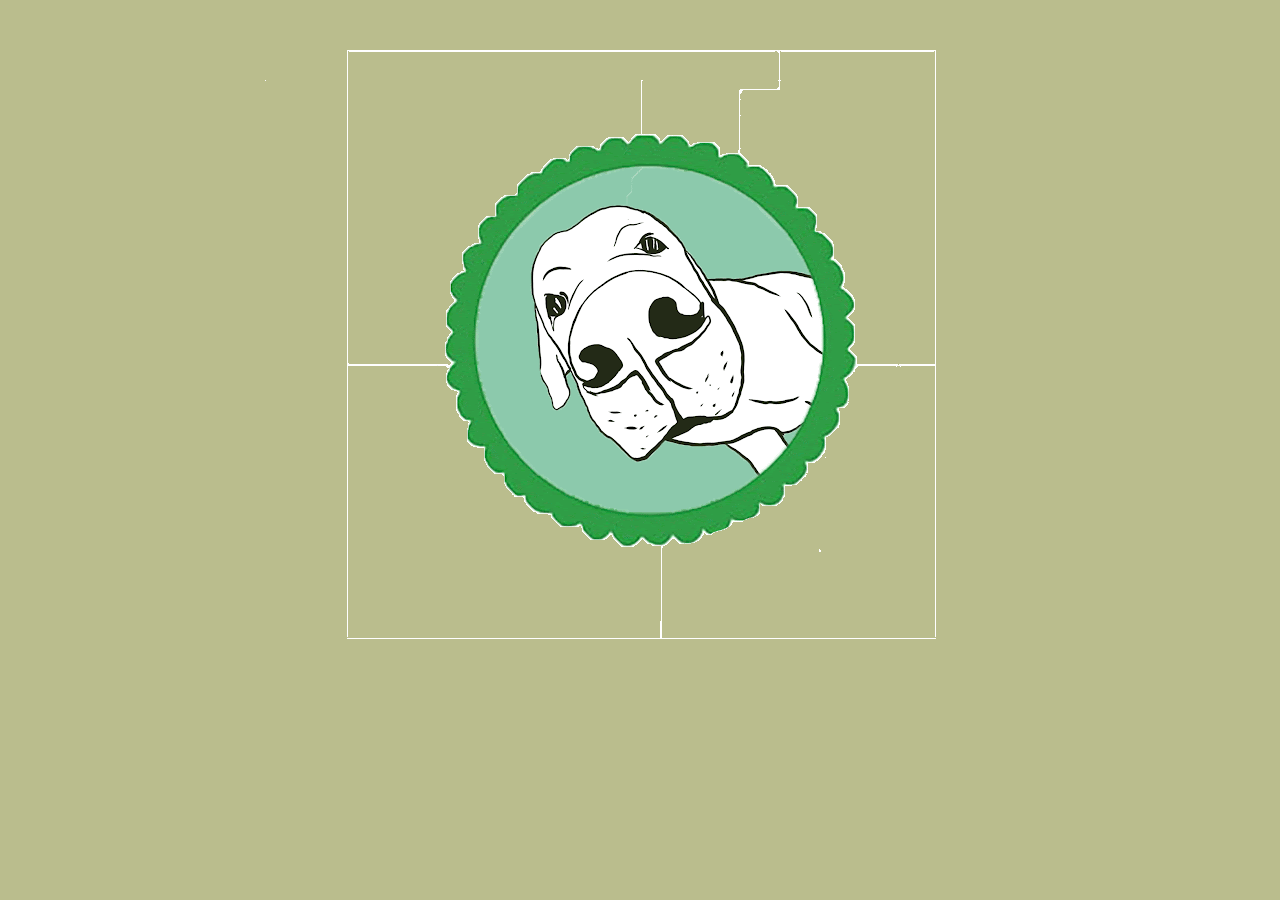
<file: index.html>
<!DOCTYPE html>
<!--[if lt IE 7]>      <html class="no-js lt-ie9 lt-ie8 lt-ie7"> <![endif]-->
<!--[if IE 7]>         <html class="no-js lt-ie9 lt-ie8"> <![endif]-->
<!--[if IE 8]>         <html class="no-js lt-ie9"> <![endif]-->
<!--[if gt IE 8]>      <html class="no-js"> <!--<![endif]-->
<html>
    <head>
        <meta charset="utf-8">
        <meta http-equiv="X-UA-Compatible" content="IE=edge">
        <title>Welcome to the Feed
        </title>
        <meta name="description" content="Phoebe's Social Media Site">
        <meta name="viewport" content="width=device-width, initial-scale=1">
        <link rel="stylesheet" href="css/stylesheet.css">
    </head>
    <body>
        <!--[if lt IE 7]>
            <p class="browsehappy">You are using an <strong>outdated</strong> browser. Please <a href="#">upgrade your browser</a> to improve your experience.</p>
        <![endif]-->
       
    
            <div id="splashgif">
                <a href="thefeed.html">
                    <img src="img/dogsmall.gif" alt="dog">
                </a> 
            </div>
    
            
    </body>
</html>
</file>
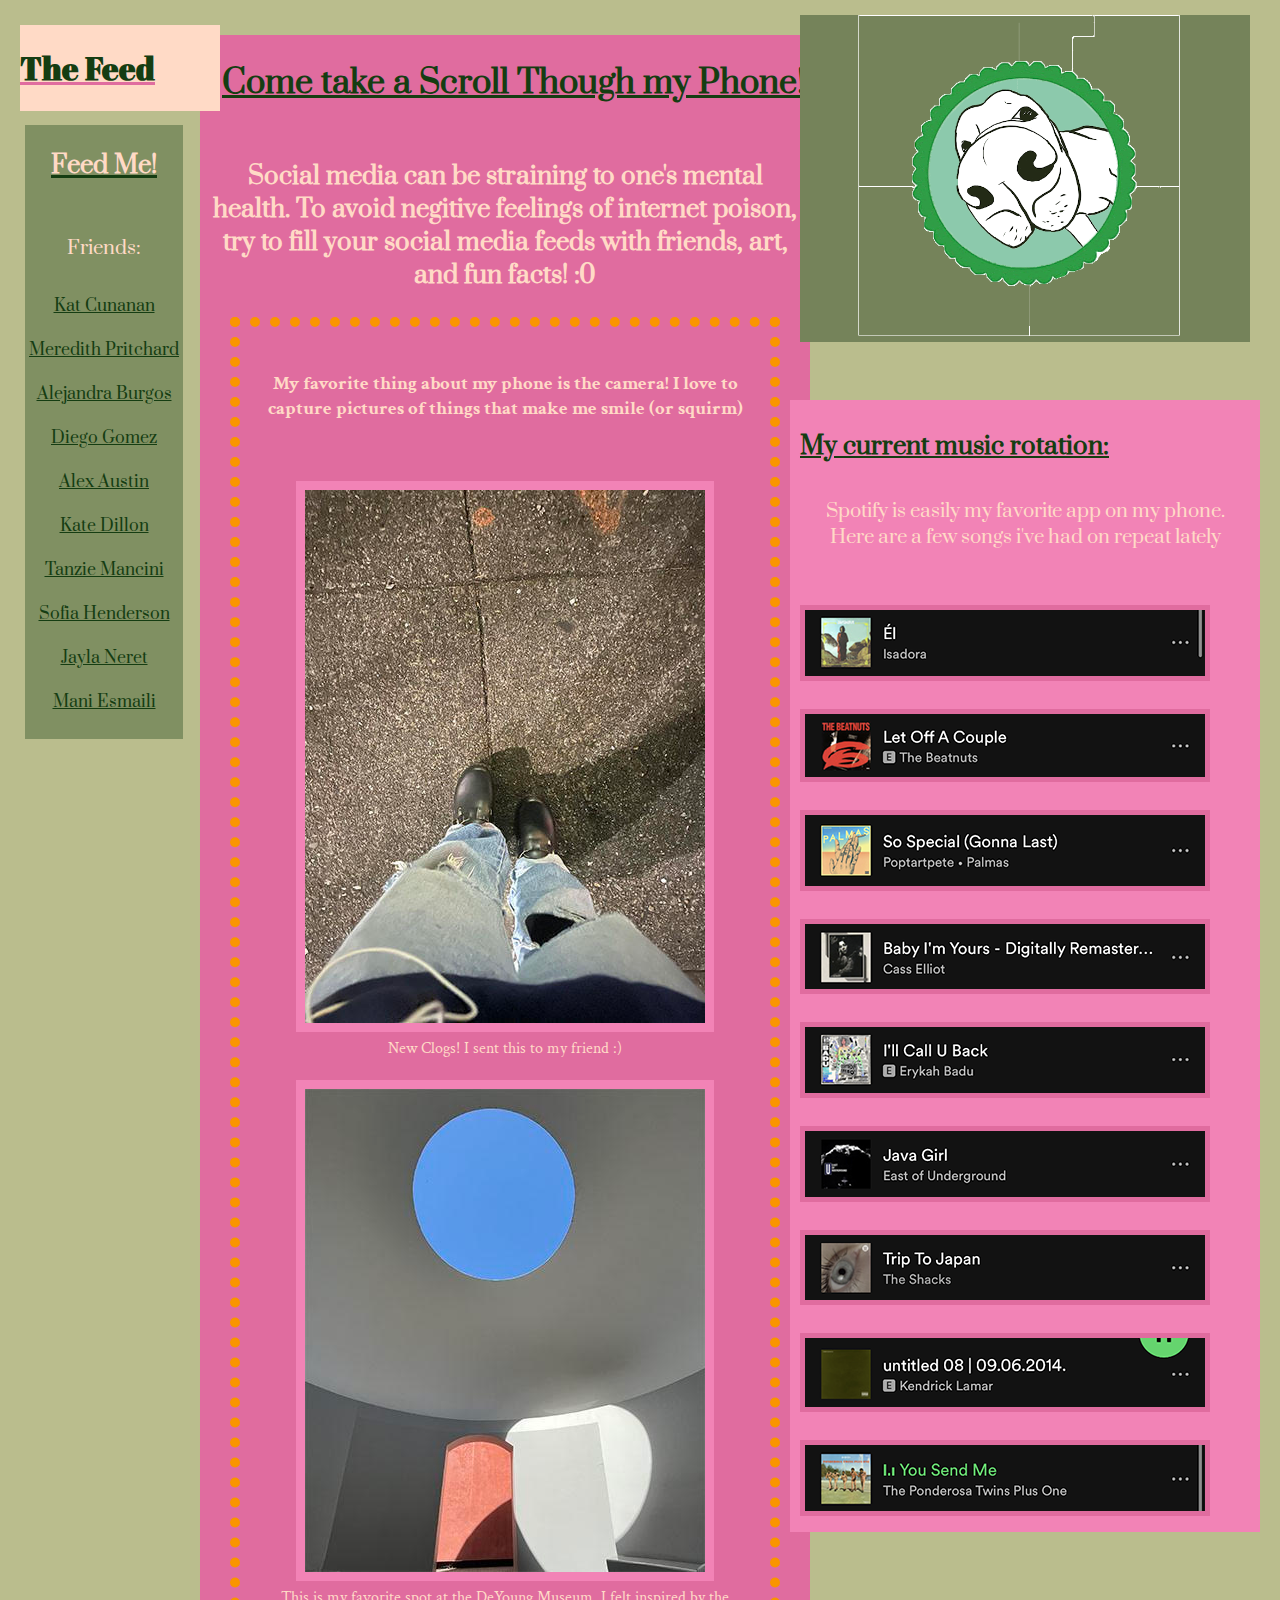
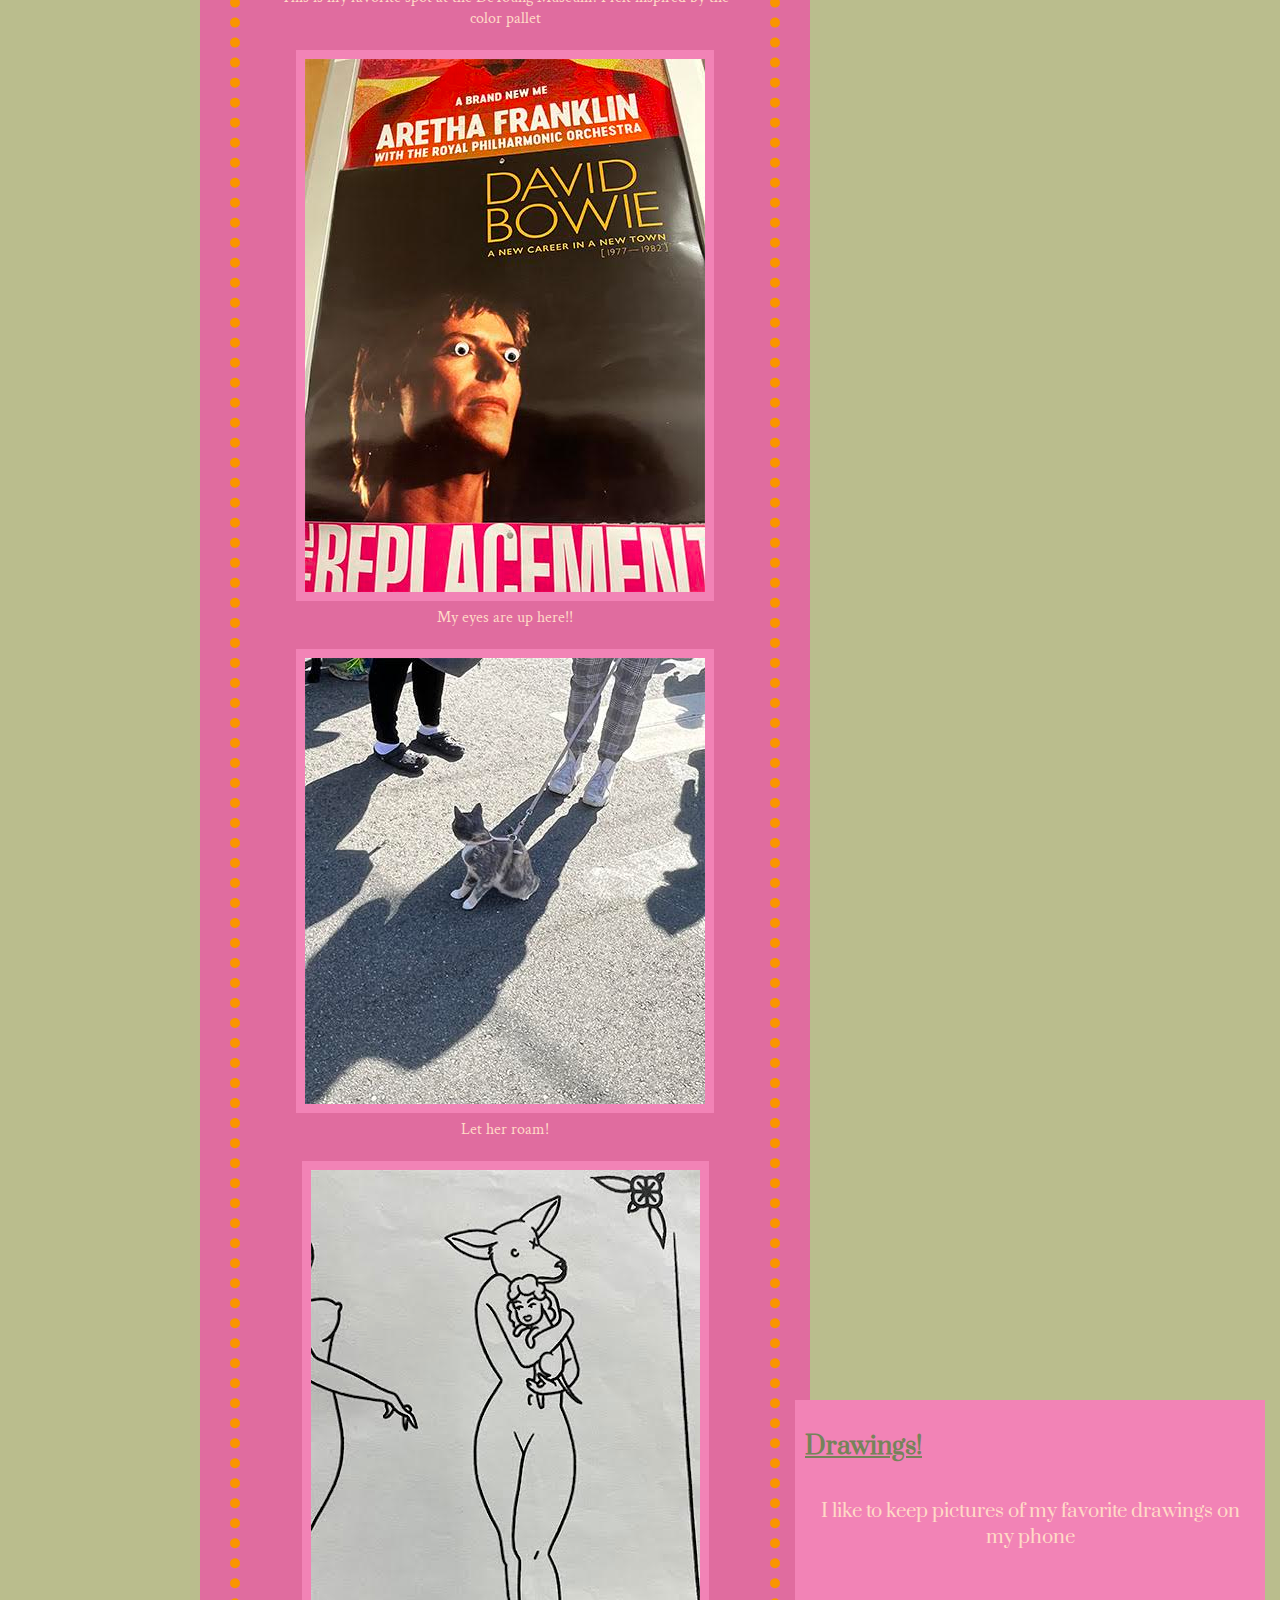
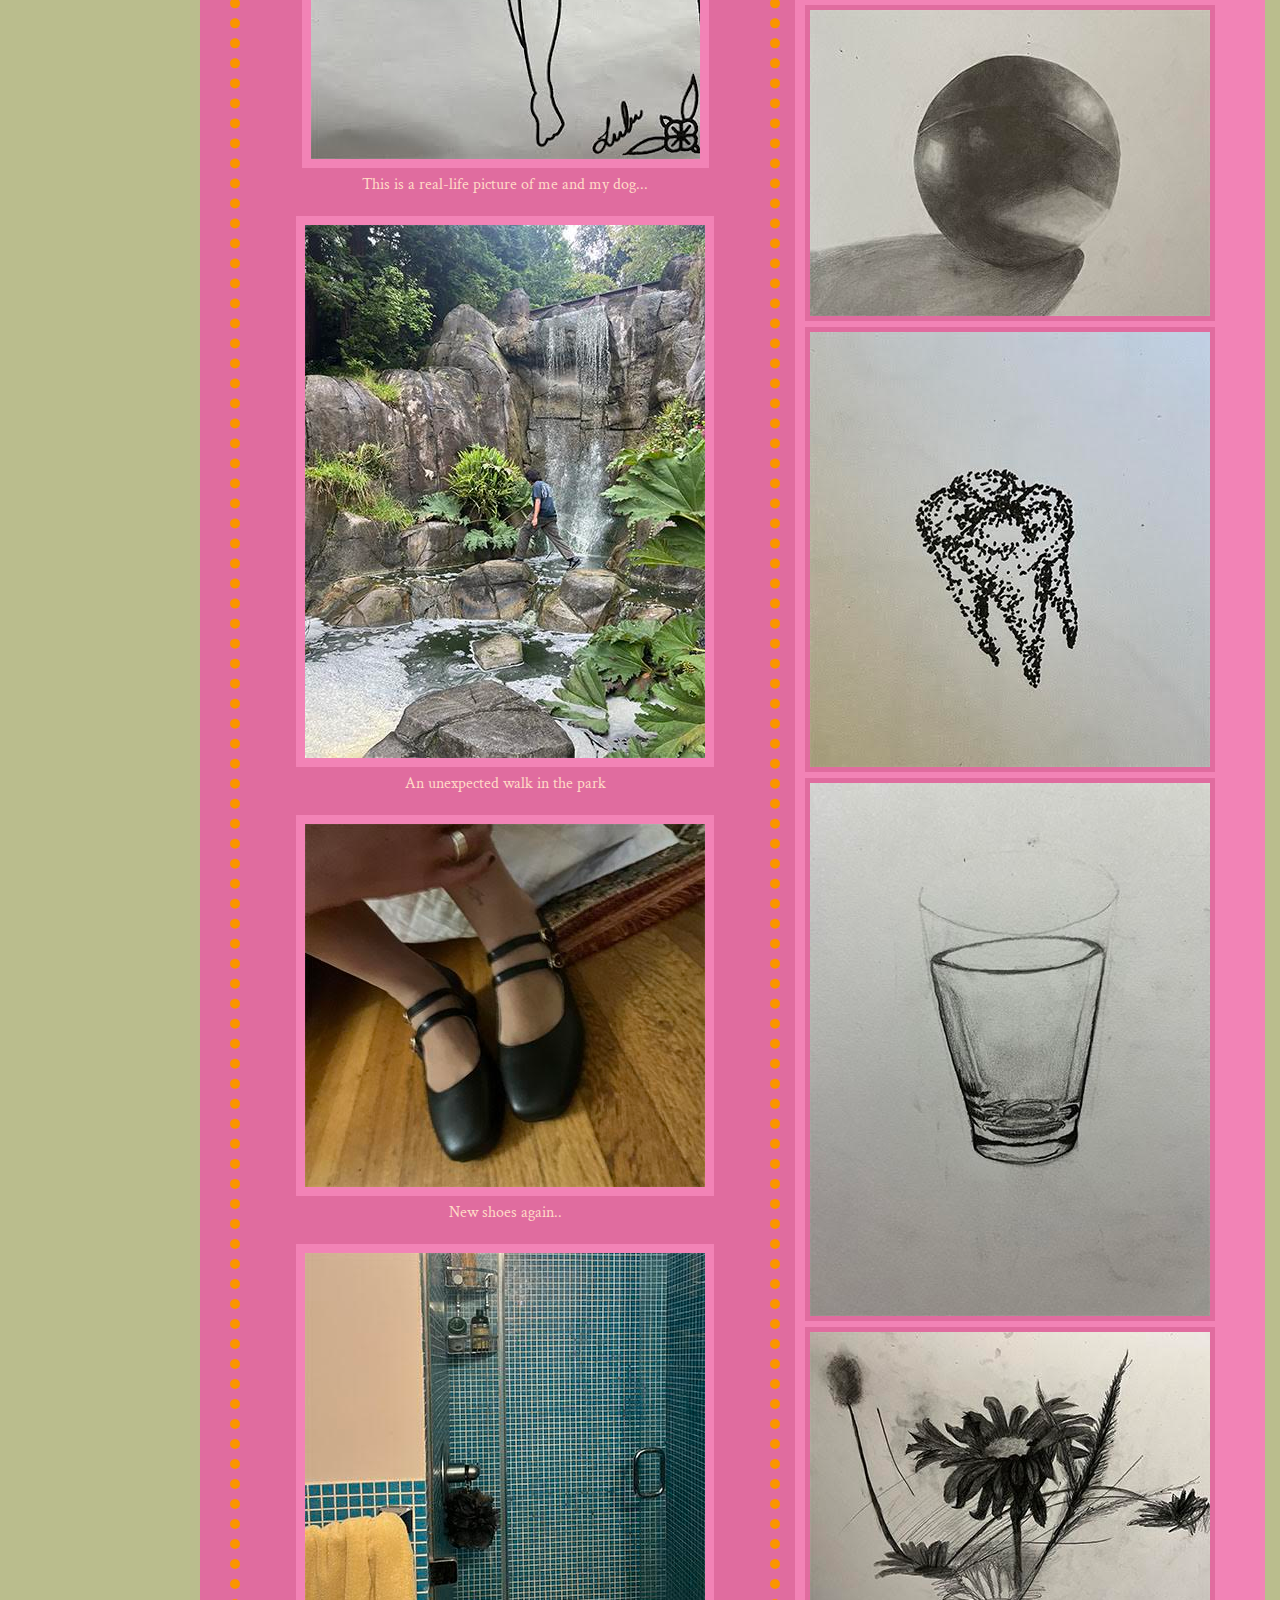
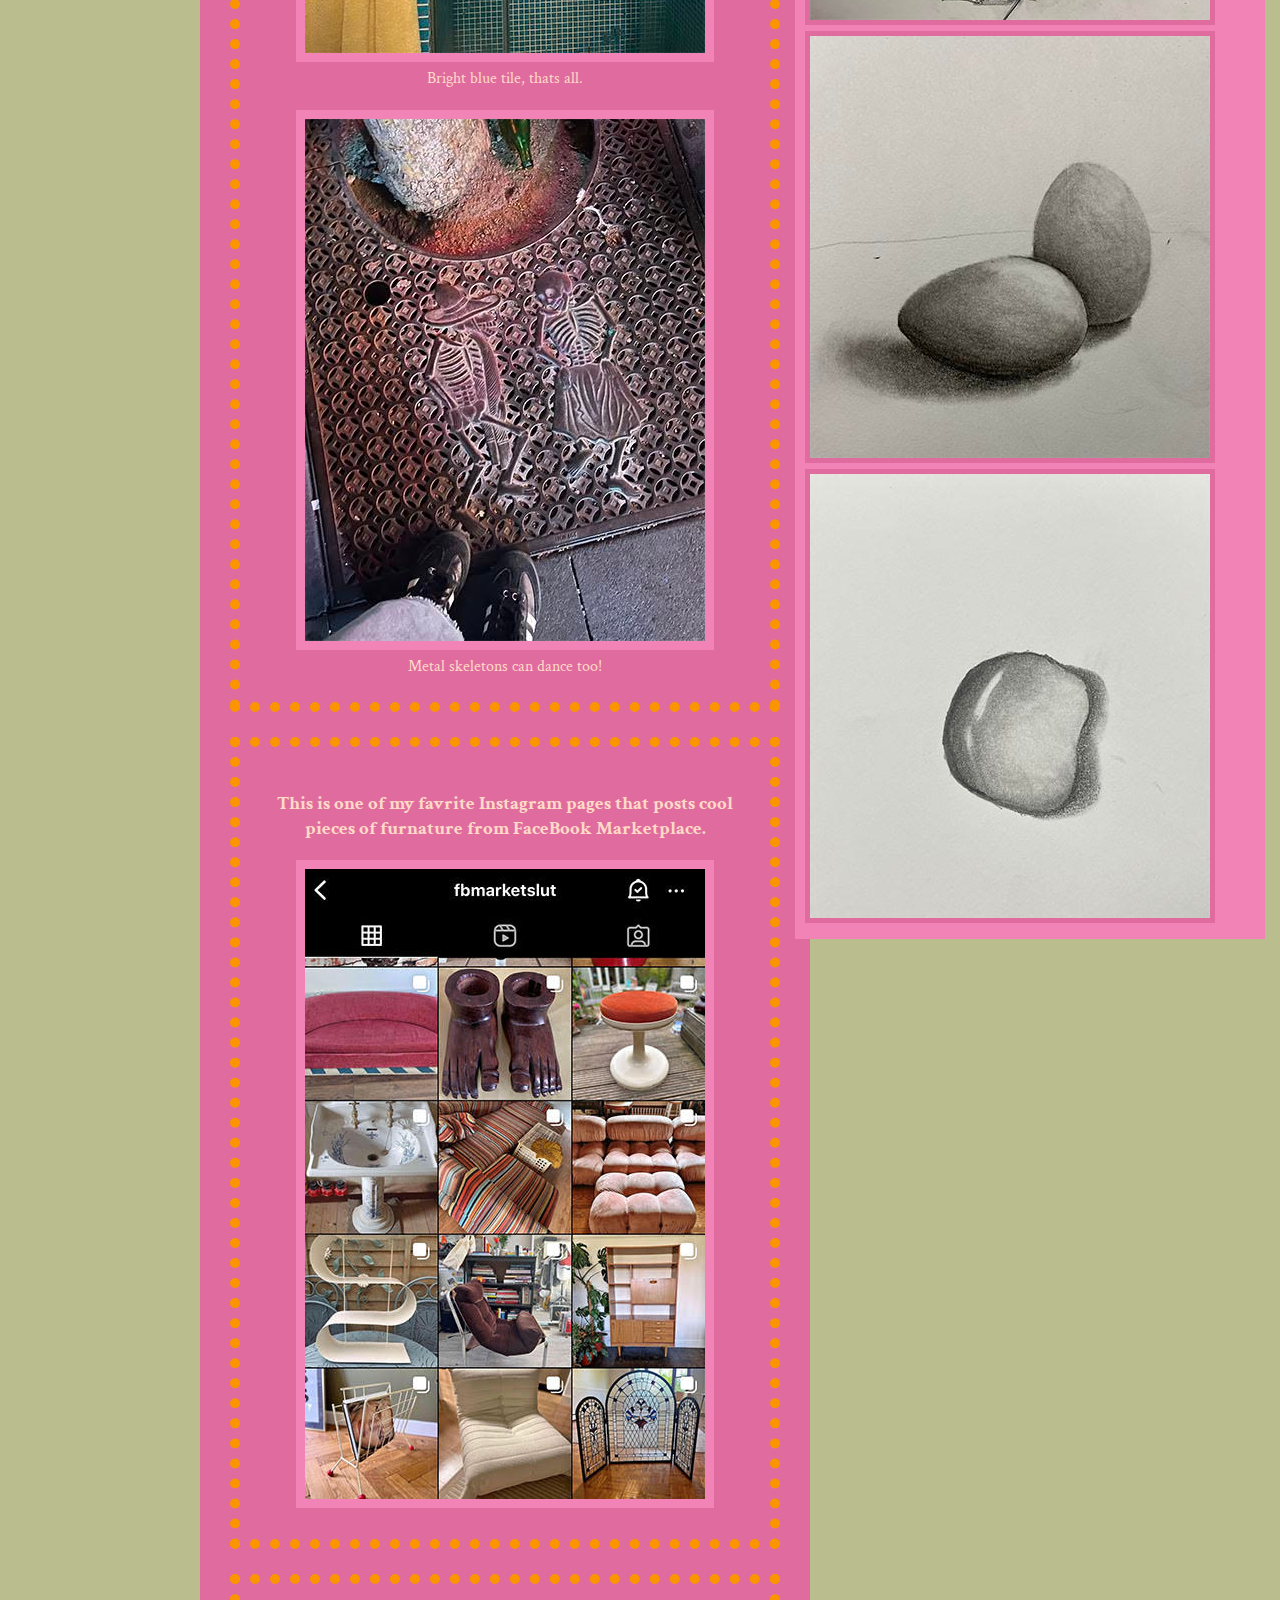
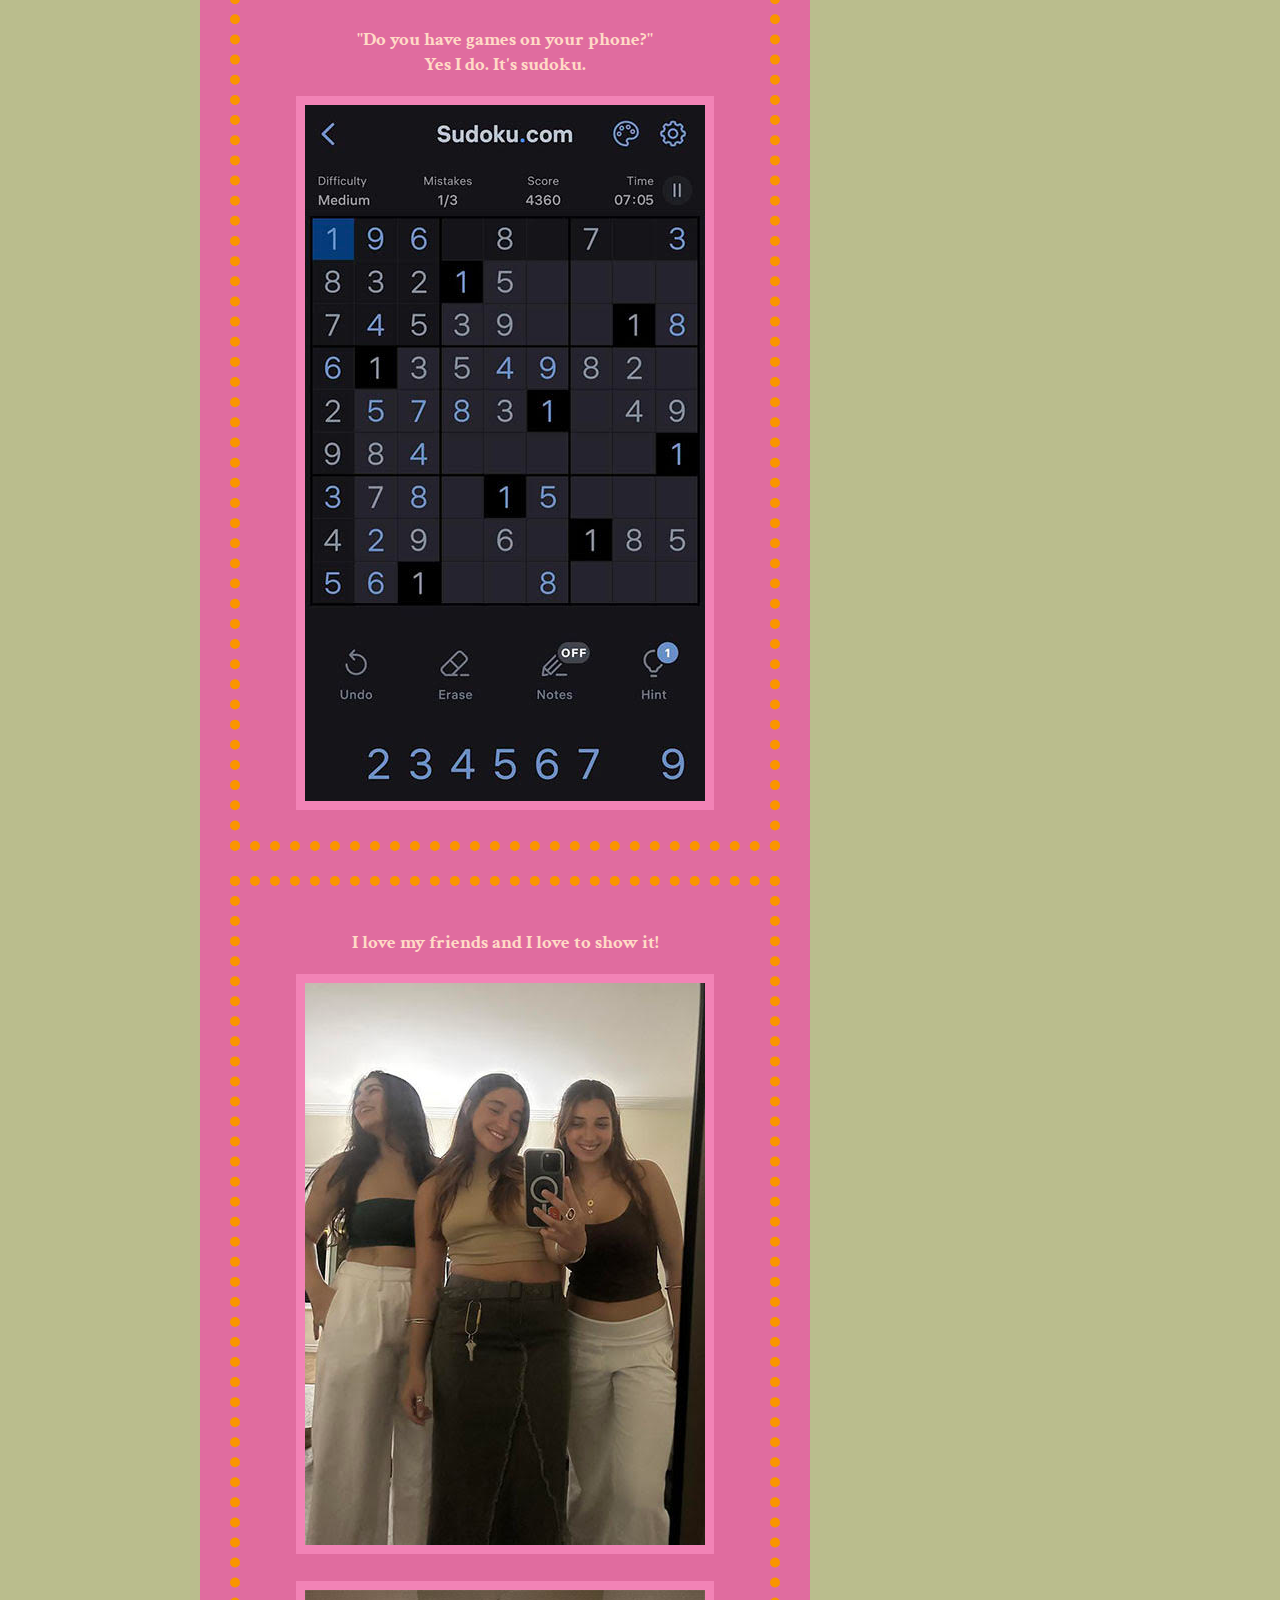
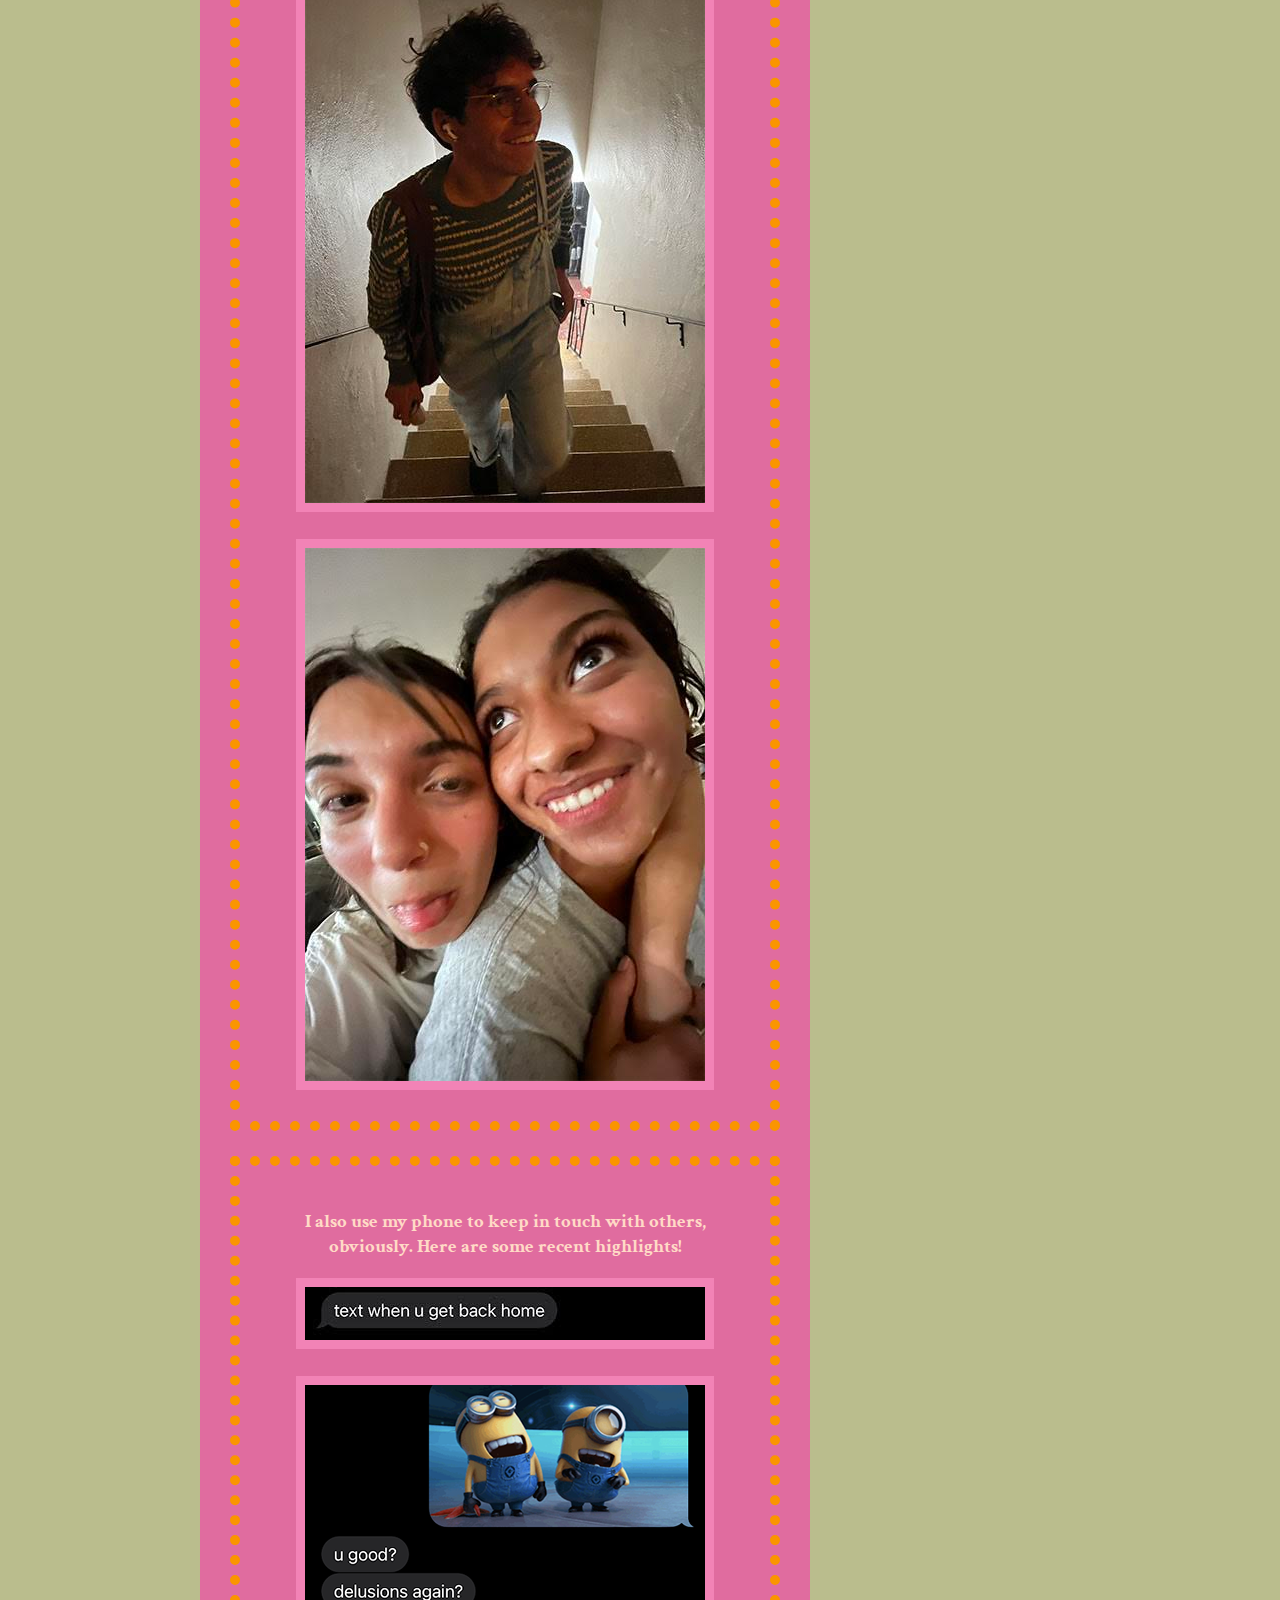
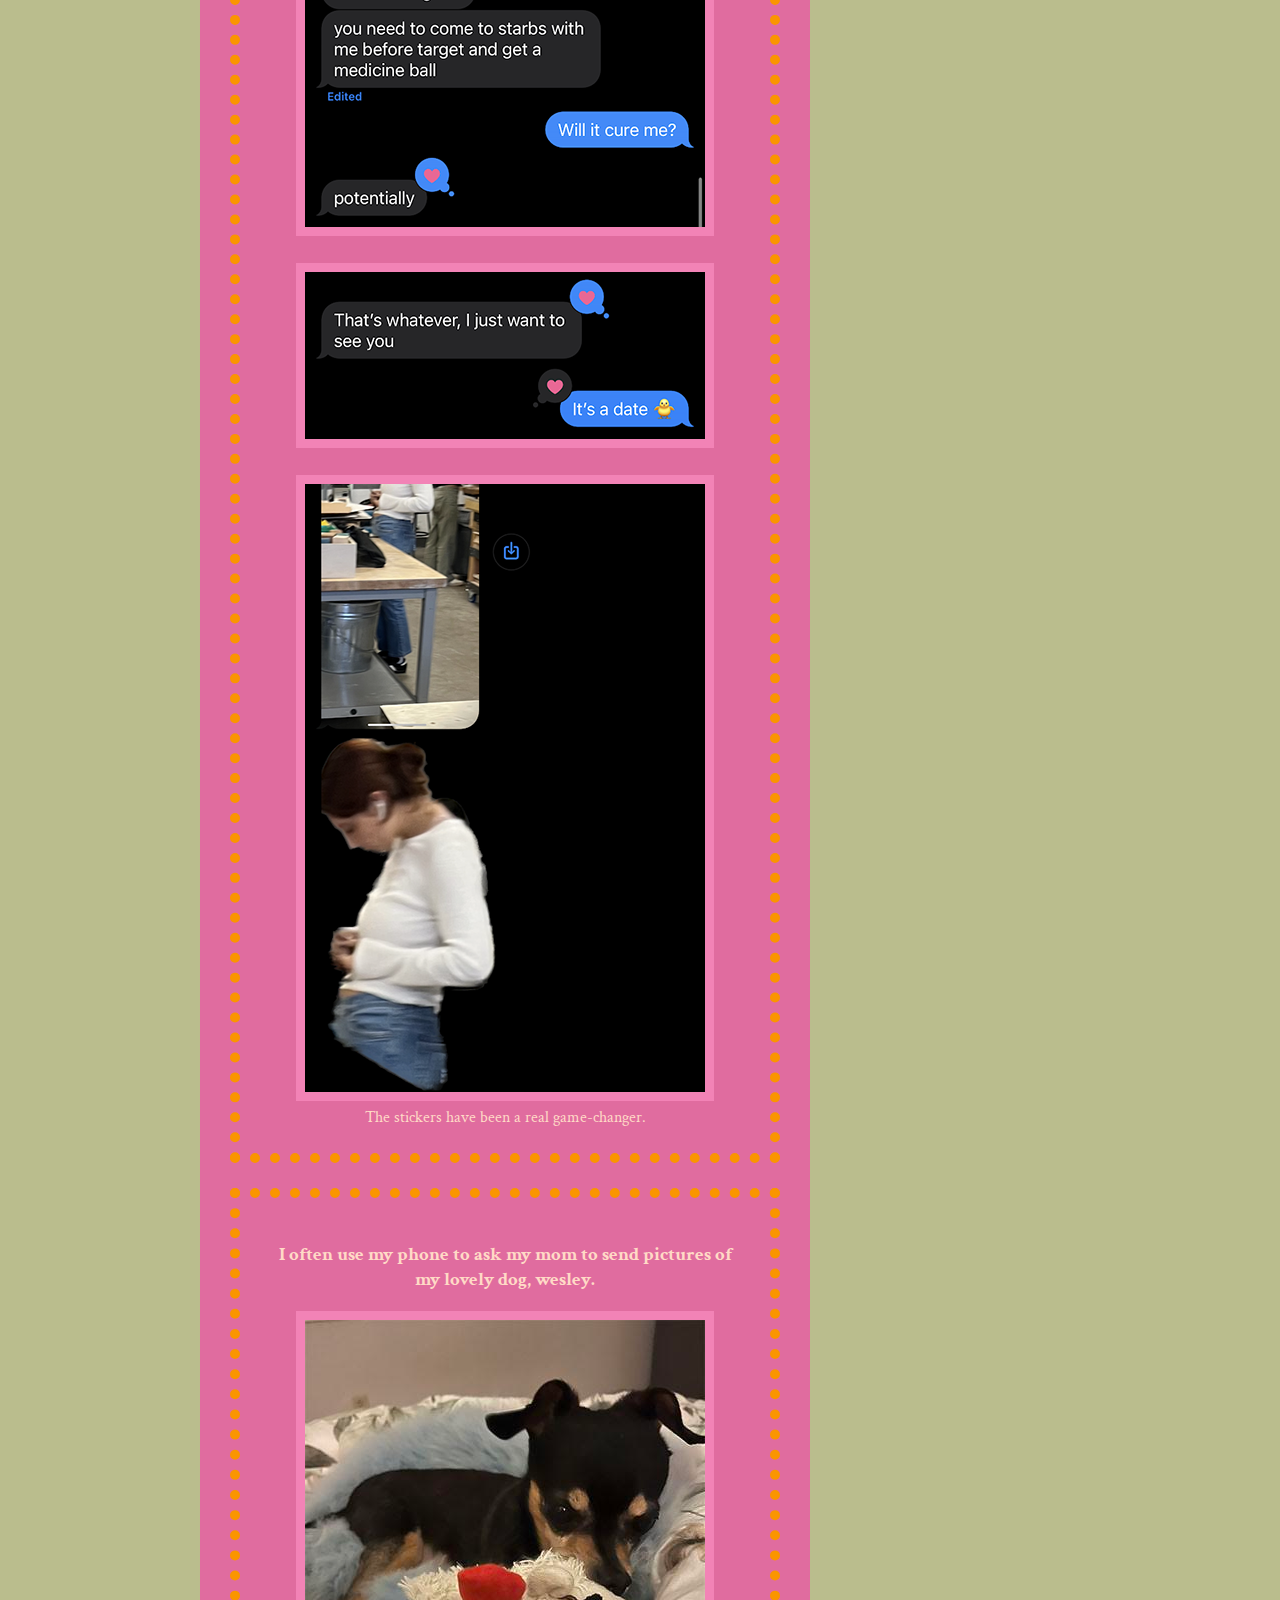
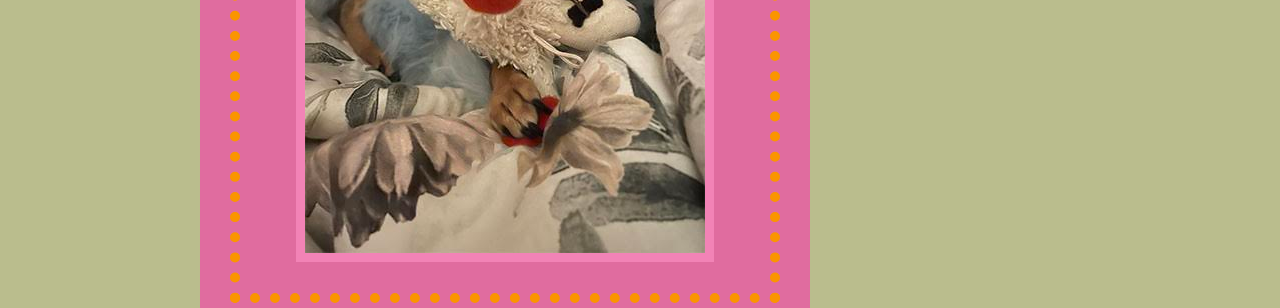
<file: thefeed.html>
<!DOCTYPE html>
<!--[if lt IE 7]>      <html class="no-js lt-ie9 lt-ie8 lt-ie7"> <![endif]-->
<!--[if IE 7]>         <html class="no-js lt-ie9 lt-ie8"> <![endif]-->
<!--[if IE 8]>         <html class="no-js lt-ie9"> <![endif]-->
<!--[if gt IE 8]>      <html class="no-js"> <!--<![endif]-->
<html>
    <head>
        <meta charset="utf-8">
        <meta http-equiv="X-UA-Compatible" content="IE=edge">
        <title>Welcome to the Feed
        </title>
        <link href="https://fonts.googleapis.com/css2?family=Abril+Fatface&display=swap" rel="stylesheet">
        <meta name="description" content="Phoebe's Social Site">
        <meta name="viewport" content="width=device-width, initial-scale=1">
        <link rel="stylesheet" href="css/stylesheet.css">
    </head>
    <body>
        <!--[if lt IE 7]>
            <p class="browsehappy">You are using an <strong>outdated</strong> browser. Please <a href="#">upgrade your browser</a> to improve your experience.</p>
        <![endif]-->
        <header>
            <a href="index.html">
                <h1> The Feed</h1>
            </a> 
        </header>

        <div id="gif">
            <a href="index.html">
                <img src="img/dogsmall.gif"></a>
            
        </div>
            
       

        <nav>
            <h2>Feed Me!</h2>
            <p>Friends: </p>
            <a href="https://cunkaat.github.io/thefeed/" target="_blank">Kat Cunanan</a>
            <br>
            <a href="https://mspritchard.github.io/thefeed/"target="_blank">Meredith Pritchard</a>
            <br>
            <a href="https://alejaburgos21.github.io/thefeed/"target="_blank">Alejandra Burgos</a>
            <br>
            <a href="https://dgsquared.github.io/thefeed/"target="_blank">Diego Gomez</a>
            <br>
            <a href="https://aaaustin4.github.io/thefeed/"target="_blank">Alex Austin</a>
            <br>
            <a href="https://katesdillon.github.io/thefeed/"target="_blank">Kate Dillon</a>
            <br>
            <a href="https://tanziemancini.github.io/thefeed/"target="_blank">Tanzie Mancini</a>
            <br>
            <a href="https://sbharrelson.github.io/thefeed/"target=_blank>Sofia Henderson</a>
            <br>
            <a href="https://jnneret.github.io/thefeed/"target=_blank>Jayla Neret</a>
            <br>
            <a href ="https://moneeeeey.github.io/thefeed/"target=_blank>Mani Esmaili</a>
            <br>

        </nav>
        <main>
            <h1><stong>Come take a Scroll Though my Phone! </stong> </h1>

        <div id="intro">
            <h2><br> Social media can be straining to one's mental health. To avoid negitive feelings of internet poison, try to fill your social media feeds with friends, art, and fun facts! :0 </h2> 
        </div>

            <section>
                <h3>My favorite thing about my phone is the camera! I love to capture pictures of things that make me smile (or squirm)  </h3>
                 <br> <br>
                <img src="img/feet.jpg" alt="clogs">
                    <br>
                    <caption>New Clogs! I sent this to my friend :)</caption>
                <br> 
                <br>
                <img src="img/bluecirc.jpeg" alt="bluecirc">
                    <br>
                    <caption>This is my favorite spot at the DeYoung Museum. I felt inspired by the color pallet</caption>
                <br>
                <br>
                <img src="img/bowie.jpeg" alt="bowie">
                    <br>
                    <caption>My eyes are up here!!</caption>
                <br>
                <br>
                <img src="img/catonleash.jpeg" alt="catonleash">
                 <br>
                    <caption>Let her roam!</caption>
                <br>
                <br>
                <img src="img/doglady.jpeg" alt="doglady">
                 <br>
                    <caption>This is a real-life picture of me and my dog...</caption>
                <br>
                <br>
                <img src="img/jcwaterfall.jpeg" alt="jcwaterfall">
                    <br>
                    <caption>An unexpected walk in the park</caption>
                <br>
                <br>
                <img src="img/shoes.jpeg" alt="shoes">
                 <br>
                    <caption>New shoes again..</caption>
                <br>
                <br>
                <img src="img/shower.jpeg" alt="shower">
                    <br>
                    <caption>Bright blue tile, thats all.</caption>
                <br>
                <br>
                <img src="img/skelly.jpeg" alt="skelly">
                    <br>
                    <caption>Metal skeletons can dance too!</caption>
                <br>
                
            </section>
            <section>
                <h3> This is one of my favrite Instagram pages that posts cool pieces of furnature from FaceBook Marketplace.</h3>
                <img src="img/fms(feed1).jpg" alt="fms profile feed">
            </section>
            <section>
                <h3>"Do you have games on your phone?" <br> Yes I do. It's sudoku.</h3>
                <img src="img/sudoku.jpg" alt="sudoku">
            </section>
            <section>
                <h3>I love my friends and I love to show it!</h3>
                <img src="img/girls.jpg" alt="girls">
                <br>
                <br>
                <img src="img/brady.jpeg" alt="brady">
                <br>
                <br>
                <img src="img/graceandv.jpeg" alt="sisters">
            </section>
            <section>
                <h3>I also use my phone to keep in touch with others, obviously. Here are some recent highlights!</h3>
                <img src="img/dtext.jpg" alt="dtext">
                <br>
                <br>
                <img src="img/btext1.png" alt="btext1">
                <br>
                <br>
                <img src="img/jctext.png" alt="jctext">
                <br>
                <br>
                <img src="img/btext2.png" alt="btext2">
                <br>   
                 <caption>The stickers have been a real game-changer. </caption>
            </section>
            <section>
                <h3>I often use my phone to ask my mom to send pictures of my lovely dog, wesley. </h3>
                <img src="img/wes.jpeg" alt="wesley">
            </section>
        </main>
    <div id="music">
            <h2>My current music rotation:</h2>
            <p> Spotify is easily my favorite app on my phone. Here are a few songs i've had on repeat lately</p>
            <br>
            <a href="https://spotify.link/rUYEOsFThDb" target="_blank"><img src="img/El.png" alt="El"></a>
            <br>
            <br>
            <a href="https://spotify.link/emTKEZJThDb" target="_blank"><img src="img/letoffacouple.png" alt="let off a couple"></a>
            <br><br>
            <a href="https://spotify.link/RJypCPLThDb" target="_blank"><img src="img/sospecial.png" alt="so special"></a>
            <br><br>
            <a href="https://spotify.link/njGoKQNThDb" target="_blank"><img src="img/babyimyours.png" alt="baby im yours"></a>
            <br><br>
            <a href="https://spotify.link/7dNFhnPThDb" target="_blank"><img src="img/illcalluback.png" alt="ill call u back"></a>
            <br><br>
            <a href="https://spotify.link/HPWQryRThDb" target="_blank"><img src="img/javagirl.png" alt="javagirl"></a>
            <br><br>
            <a href="https://spotify.link/1wW8Ie2ThDb" target="_blank"><img src="img/triptojapan.png" alt="trip to japan"></a>
            <br><br>
            <a href="https://spotify.link/uKQLpN4ThDb" target="_blank"><img src="img/untitled08.png" alt="untitled 08"></a>
            <br><br>
            <a href="https://spotify.link/rjfSuc7ThDb" target="_blank"><img src="img/yousendme.png" alt="you send me"></a>
    </div>
    <div id="drawings">
        <h2>Drawings!</h2>
        <p>I like to keep pictures of my favorite drawings on my phone</p>
        <br> 
        <img src="img/ball.jpeg" alt="ball">
        <br>
        <img src="img/tooth.jpeg" alt="tooth">
        <br>
        <img src="img/shotglass.jpeg" alt="glass">
        <br>
        <img src="img/flowerdrawing.jpeg" alt="flower">
        <br>
        <img src="img/egg.jpeg" alt="egg">
        <br>
        <img src="img/droplet.jpeg" alt="droplet">
    </div>
    </body>
</html>
</file>
<file: css/stylesheet.css>
@import url('https://fonts.googleapis.com/css2?family=Abril+Fatface&family=Crimson+Text&family=Prata&display=swap');

body{
    background-color: #babd8d;
    max-width: 1200px;
    margin: auto;
    font-family: 'Prata', serif;
}

header{
    background-color: #ffdac6;
    width: 200px;
    position: fixed;
    top: 25px;
    left: 20px;
    font-family: 'Abril Fatface', cursive;
    font-weight: bold;
}

header h1{
    color: #153d12;
    text-decoration: underline #e06c9f;
}

#gif{
    background-color: #75835a;
    position: fixed;
    right: 30px;
    top: 15px;
    width: 450px;
}

#gif img{
    width: 450px;
}

nav h2{
    text-decoration: 3px underline #153d12;
}

nav img{
    position: center
}

nav a{
    color: #153d12;
}

nav{
    background-color: #809062;
    text-align: center;
    position: fixed;
    width: 150px;
    top: 125px;
    left: 25px;
    color: #ffdac6;
    display: flex;
    flex-direction: column;
    flex-wrap: nowrap;
    justify-content: space-between;
    padding: 4px;
}


main{
    background-color: #e06c9f;
    margin-left: 160px; 
    margin-top: 35px;
    width: 600px;
    text-align: right;
    color: #ffdac6; 
    padding: 5px;
}

main h1{
    color: #153d12;
    text-decoration: underline;
}

main img{
    border: 9px solid #f283b6;
}

main img:hover{
    border: 12px solid #fa9500;
}

#intro{
    text-align: center;
    margin: 5px;
}

p{
    text-align: center;
    padding: 15px;
    font-size: 14pt;

}

section{
    margin-top: 25px;
    margin-left: 25px;
    margin-right: 25px;
    text-align: center;
    padding: 25px;
    border-right: 10px dotted #fa9500;
    border-left: 10px dotted #fa9500;
    border-top: 10px dotted #fa9500;
    border-bottom: 10px dotted #fa9500;
    font-family: 'Crimson Text', serif;
}



#music{
    background-color: #f283b6;
    color: #ffdac6;
    position:absolute;
    top: 400px;
    right: 20px;
    padding: 10px;
    width: 450px;
}

#music h2{
    color: #153d12;
    text-decoration: underline;
}

#music img{
    border: 5px solid #e06c9f;
}

#music img:hover{
    border: 10px solid #fa9500;
}

#drawings{
    background-color: #f283b6;
    color: #ffdac6;
    position: absolute;
    top: 3000px;
    right: 15px;
    padding: 10px;
    width: 450px;
}

#drawings img{
    border: 5px solid #e06c9f;
}

#drawings img:hover{
    border: 10px solid #fa9500;
}

#drawings h2{
    color: #75835a;
    text-decoration: underline;
}

#splashgif{
    margin-left: 200px;
    margin-top: 50px;
}
</file>
